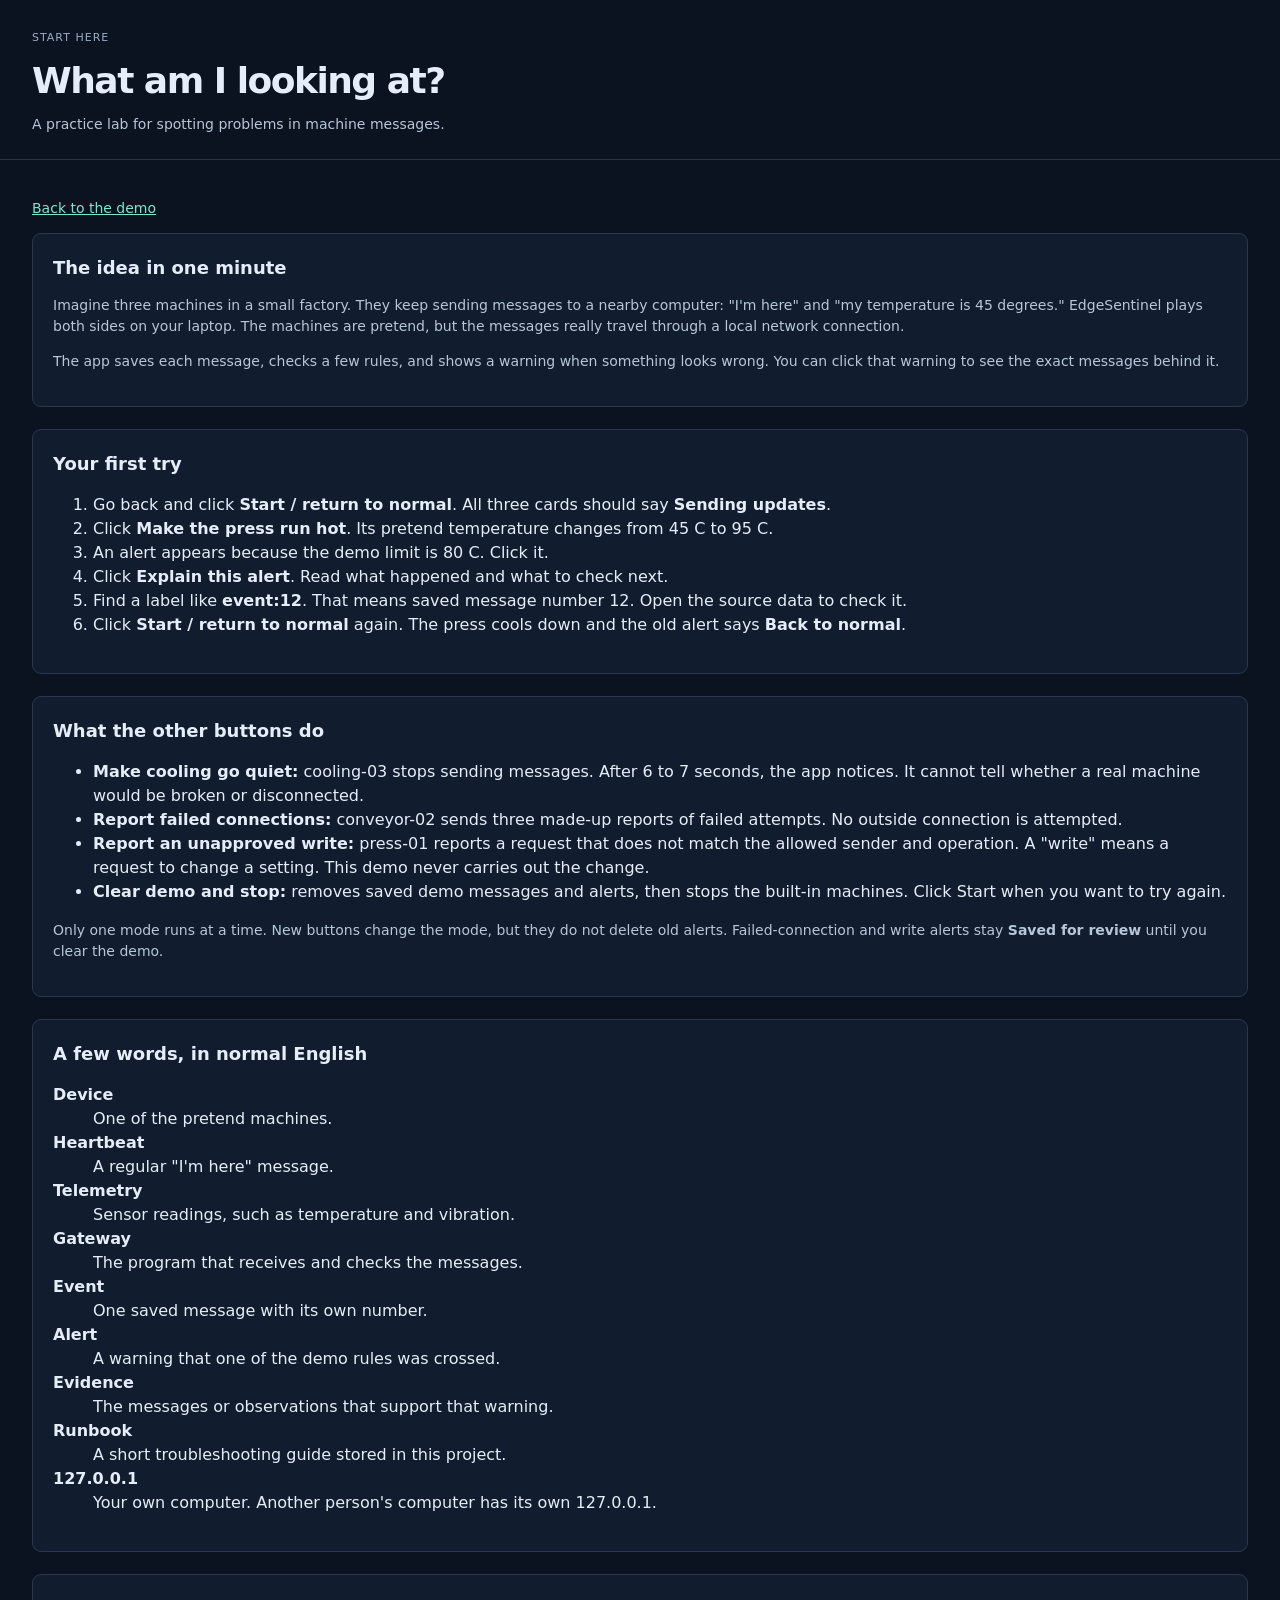
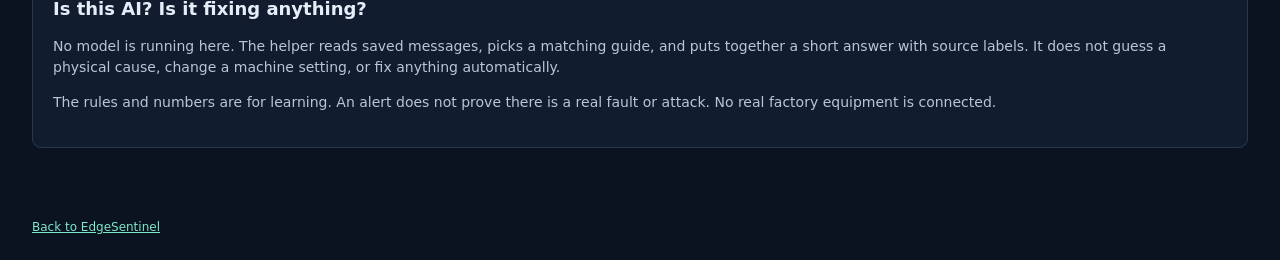
<file: static/guide.html>
<!doctype html>
<html lang="en"><head><meta charset="utf-8"><meta name="viewport" content="width=device-width,initial-scale=1"><title>EdgeSentinel: the simple walkthrough</title><link rel="stylesheet" href="/static/style.css"></head>
<body><header><div><span class="eyebrow">START HERE</span><h1>What am I looking at?</h1><p>A practice lab for spotting problems in machine messages.</p></div></header><main>
<p><a href="/">Back to the demo</a></p>
<section><h2>The idea in one minute</h2><p>Imagine three machines in a small factory. They keep sending messages to a nearby computer: "I'm here" and "my temperature is 45 degrees." EdgeSentinel plays both sides on your laptop. The machines are pretend, but the messages really travel through a local network connection.</p><p>The app saves each message, checks a few rules, and shows a warning when something looks wrong. You can click that warning to see the exact messages behind it.</p></section>
<section><h2>Your first try</h2><ol><li>Go back and click <strong>Start / return to normal</strong>. All three cards should say <strong>Sending updates</strong>.</li><li>Click <strong>Make the press run hot</strong>. Its pretend temperature changes from 45 C to 95 C.</li><li>An alert appears because the demo limit is 80 C. Click it.</li><li>Click <strong>Explain this alert</strong>. Read what happened and what to check next.</li><li>Find a label like <strong>event:12</strong>. That means saved message number 12. Open the source data to check it.</li><li>Click <strong>Start / return to normal</strong> again. The press cools down and the old alert says <strong>Back to normal</strong>.</li></ol></section>
<section><h2>What the other buttons do</h2><ul><li><strong>Make cooling go quiet:</strong> cooling-03 stops sending messages. After 6 to 7 seconds, the app notices. It cannot tell whether a real machine would be broken or disconnected.</li><li><strong>Report failed connections:</strong> conveyor-02 sends three made-up reports of failed attempts. No outside connection is attempted.</li><li><strong>Report an unapproved write:</strong> press-01 reports a request that does not match the allowed sender and operation. A "write" means a request to change a setting. This demo never carries out the change.</li><li><strong>Clear demo and stop:</strong> removes saved demo messages and alerts, then stops the built-in machines. Click Start when you want to try again.</li></ul><p>Only one mode runs at a time. New buttons change the mode, but they do not delete old alerts. Failed-connection and write alerts stay <strong>Saved for review</strong> until you clear the demo.</p></section>
<section><h2>A few words, in normal English</h2><dl><dt><strong>Device</strong></dt><dd>One of the pretend machines.</dd><dt><strong>Heartbeat</strong></dt><dd>A regular "I'm here" message.</dd><dt><strong>Telemetry</strong></dt><dd>Sensor readings, such as temperature and vibration.</dd><dt><strong>Gateway</strong></dt><dd>The program that receives and checks the messages.</dd><dt><strong>Event</strong></dt><dd>One saved message with its own number.</dd><dt><strong>Alert</strong></dt><dd>A warning that one of the demo rules was crossed.</dd><dt><strong>Evidence</strong></dt><dd>The messages or observations that support that warning.</dd><dt><strong>Runbook</strong></dt><dd>A short troubleshooting guide stored in this project.</dd><dt><strong>127.0.0.1</strong></dt><dd>Your own computer. Another person's computer has its own 127.0.0.1.</dd></dl></section>
<section><h2>Is this AI? Is it fixing anything?</h2><p>No model is running here. The helper reads saved messages, picks a matching guide, and puts together a short answer with source labels. It does not guess a physical cause, change a machine setting, or fix anything automatically.</p><p>The rules and numbers are for learning. An alert does not prove there is a real fault or attack. No real factory equipment is connected.</p></section>
</main><footer><a href="/">Back to EdgeSentinel</a></footer></body></html>
</file>
<file: static/style.css>
:root{color-scheme:dark;font-family:system-ui,sans-serif;background:#0b1220;color:#e5edf8;line-height:1.5}*{box-sizing:border-box}body{margin:0}header,main,footer{max-width:1400px;margin:auto;padding:24px 32px}header{display:flex;justify-content:space-between;align-items:center;border-bottom:1px solid #273449}h1{font-size:36px;letter-spacing:-1.5px;margin:6px 0}h2{font-size:18px;margin:0 0 14px}p{color:#b8c6da;font-size:14px}header p{margin:0}.eyebrow,.local,.section-heading span{font-size:11px;color:#9aadc7;letter-spacing:1px}.dot{font-size:16px;color:#5de2bd;margin-left:12px}.local{border:1px solid #34445e;border-radius:5px;padding:8px}.notice{border-left:3px solid #e7b658;padding:10px 14px;background:#201f22;color:#e9c988;font-size:13px;margin-bottom:24px}section{background:#111d2f;border:1px solid #29384f;border-radius:9px;padding:20px;margin-bottom:22px}.section-heading{display:flex;justify-content:space-between;gap:12px}.controls{display:flex;gap:8px;flex-wrap:wrap}button{font:inherit;font-size:13px;cursor:pointer;background:#1b2b43;color:#e5edf8;border:1px solid #405471;border-radius:5px;padding:10px 14px}button:hover{background:#2a405d}button:focus-visible,a:focus-visible{outline:3px solid #75eac9;outline-offset:3px}button:disabled{opacity:.5;cursor:wait}.primary{background:#5de2bd;color:#071d20;border-color:#5de2bd;font-weight:650}.primary:hover{background:#91efd5}.danger{color:#ffb3bb}.devices{background:none;border:0;padding:0;display:grid;grid-template-columns:repeat(3,1fr);gap:16px}.device{background:#111d2f;border:1px solid #29384f;border-radius:8px;padding:18px}.device h3{margin:0 0 12px}.badge{display:inline-block;font-size:11px;border-radius:4px;padding:3px 7px;text-transform:uppercase;letter-spacing:.7px;background:#2a3b53;color:#c8d5e8}.online{background:#123f37;color:#7af1cd}.offline,.critical{background:#4d2637;color:#ffafc5}.high{background:#4c3521;color:#ffca88}.medium{background:#3a391f;color:#f0e595}.columns{display:grid;grid-template-columns:1fr 1fr;gap:22px}.alert{display:block;text-align:left;width:100%;margin-bottom:9px;padding:14px}.alert.selected{border-color:#5de2bd}.alert-title{display:flex;justify-content:space-between;gap:10px;margin-bottom:6px}.muted{font-size:12px;color:#a4b5ce}.table-wrap{overflow:auto}table{width:100%;border-collapse:collapse;font-size:13px;white-space:nowrap}th{text-align:left;color:#9badc6;font-weight:500}td,th{padding:10px;border-bottom:1px solid #26364e}pre{white-space:pre-wrap;overflow-wrap:anywhere;background:#0b1525;padding:14px;border-radius:6px;font-size:12px;max-height:340px;overflow:auto}a{color:#7ce7c9}.claim{border-left:2px solid #4d6483;padding-left:12px}details{margin-top:16px}summary{cursor:pointer;color:#8ee5ce}footer{font-size:12px;color:#9aadc7}#feedback{min-height:21px;margin-bottom:0}@media(max-width:850px){.columns{grid-template-columns:1fr}.devices{grid-template-columns:1fr}header,main,footer{padding:20px}.local{display:none}.section-heading{flex-wrap:wrap}}
</file>
